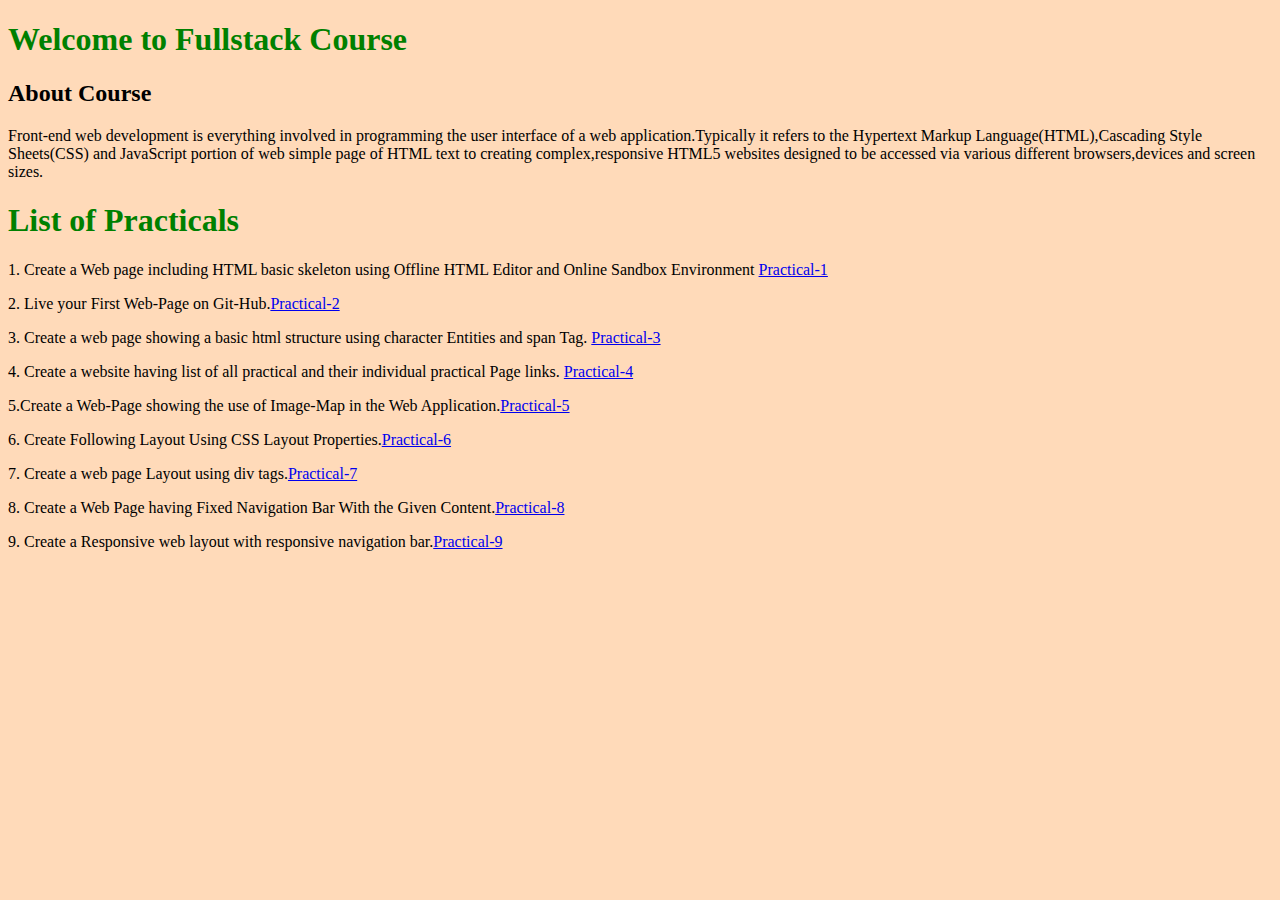
<file: index.html>
<!DOCTYPE html>
<html lang="en">
<head>
    <meta charset="UTF-8">
    <meta name="viewport" content="width=device-width, initial-scale=1.0">
    <title>Introduction to Git and Git-Hub</title>
</head>
<body style="background-color: peachpuff;">
    <h1 style="color: green;">Welcome to Fullstack Course</h1>
    <h2>About Course</h2>
    <p>Front-end web development is everything involved in programming the user interface of a web application.Typically it 
    refers to the Hypertext Markup Language(HTML),Cascading Style Sheets(CSS) and JavaScript portion of web simple page of 
    HTML text to creating complex,responsive HTML5 websites designed to be accessed via various different browsers,devices and screen sizes.</p>
    <h1 style="color: green;">List of Practicals</h1>
    <p>1. Create a Web page including HTML basic skeleton using Offline HTML Editor and Online Sandbox Environment <a href="practical/Practical1.html">Practical-1</a></p>
    <p>2. Live your First Web-Page on Git-Hub.<a href="practical/Practical2.html">Practical-2</a></p>
    <p>3. Create a web page showing a basic html structure using character Entities and span Tag. <a href="practical/Practical3.html">Practical-3</a></p>
    <p>4. Create a website having list of all practical and their individual practical Page links. <a href="practical/Practical4.html">Practical-4</a></p>
    <p>5.Create a Web-Page showing the use of Image-Map in the Web Application.<a href="practical/Practical5.html">Practical-5</a></p>
    <p>6. Create Following Layout Using CSS Layout Properties.<a href="practical/Practical6.html">Practical-6</a></p>
    <p>7. Create a web page Layout using div tags.<a href="practical/Practical7.html">Practical-7</a></p>
    <p>8. Create a Web Page having Fixed Navigation Bar With the Given Content.<a href="practical/Practical8.html">Practical-8</a></p>
    <p>9. Create a Responsive web layout with responsive navigation bar.<a href="practical/Practical9.html">Practical-9</a></p>

</body>
</html>
</file>
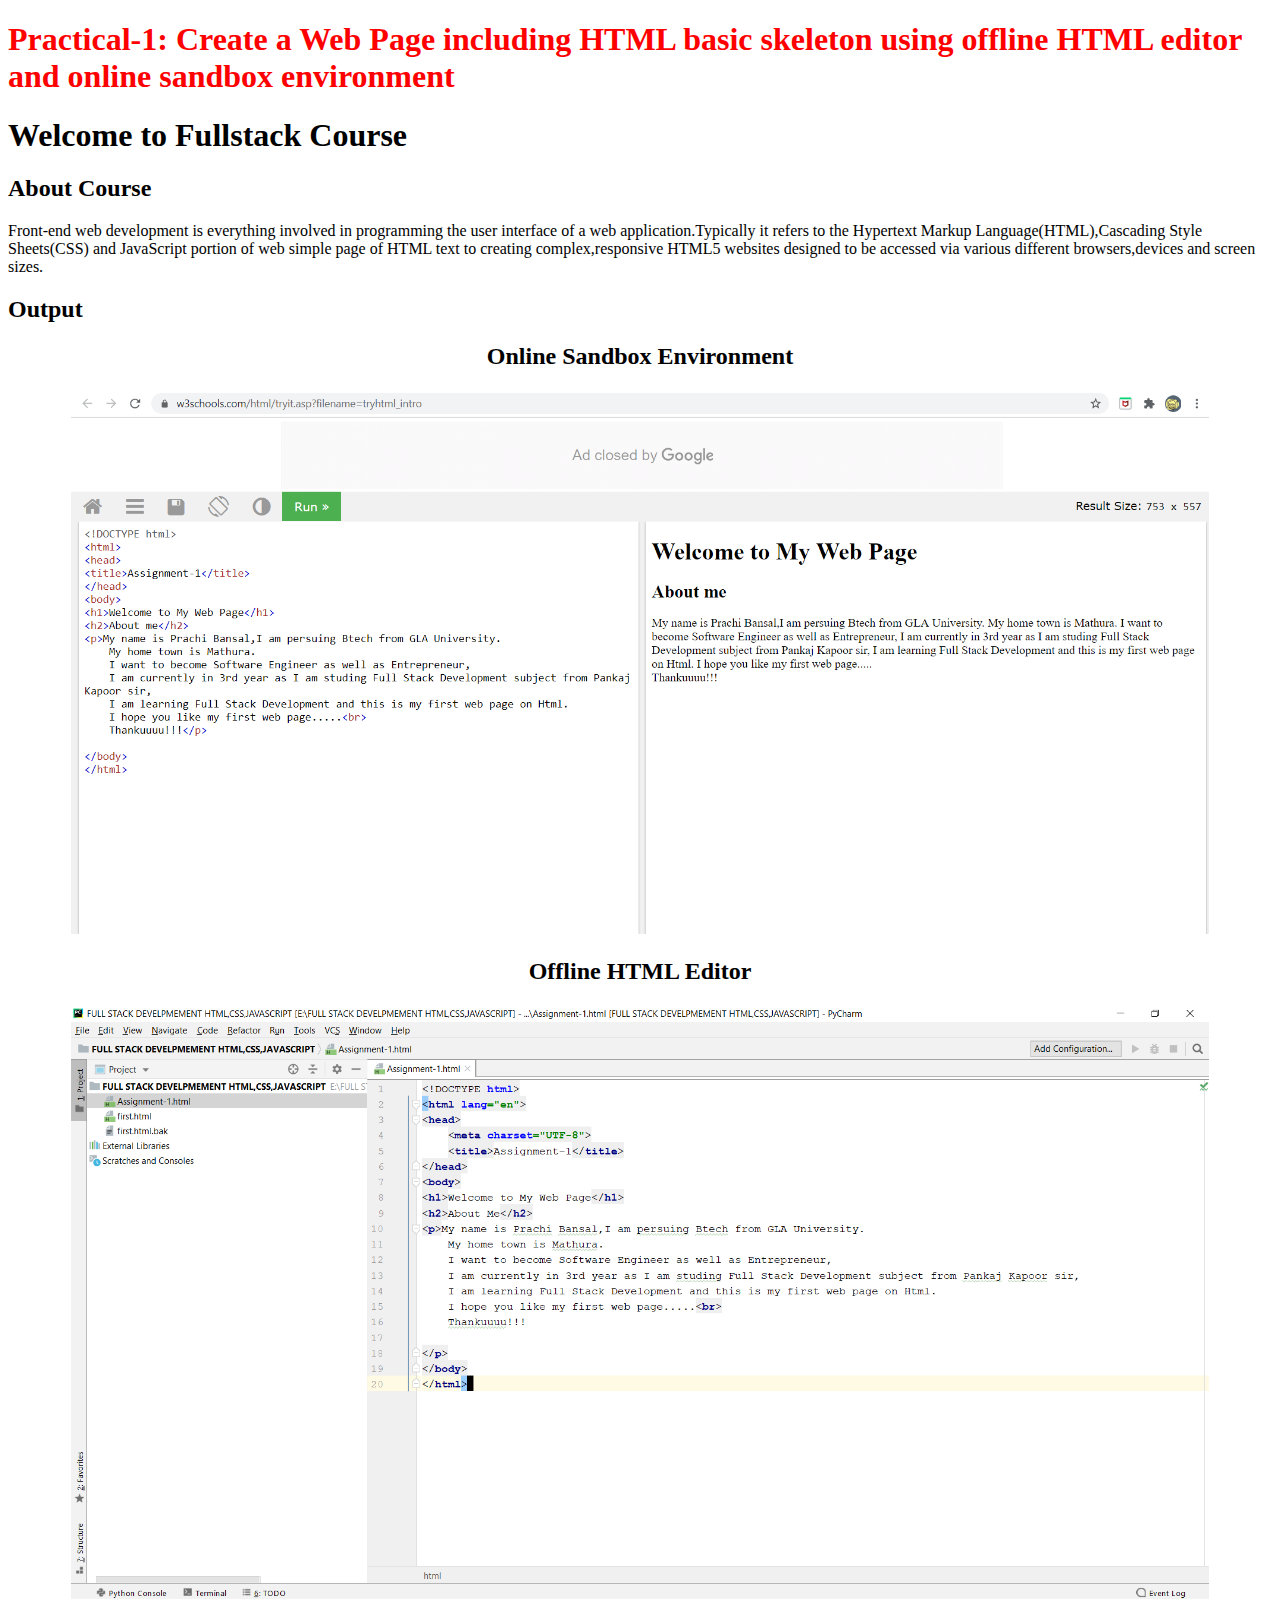
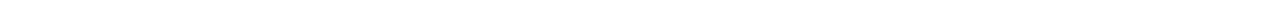
<file: practical/Practical1.html>
<!DOCTYPE html>
<html lang="en">
<head>
    <meta charset="UTF-8">
    <meta name="viewport" content="width=device-width, initial-scale=1.0">
    <title>Practical1</title>
</head>
<body>
    <h1 style="color: red;">Practical-1: Create a Web Page including HTML basic skeleton using offline HTML editor and online sandbox environment </h1>
    <h1>Welcome to Fullstack Course</h1>
    <h2>About Course</h2>
    <p>Front-end web development is everything involved in programming the user interface of a web application.Typically it 
       refers to the Hypertext Markup Language(HTML),Cascading Style Sheets(CSS) and JavaScript portion of web simple page of 
       HTML text to creating complex,responsive HTML5 websites designed to be accessed via various different browsers,devices and screen sizes.</p>
    <h2>Output</h2>
    <h2 style="text-align: center;">Online Sandbox Environment</h2>
    <p style="text-align: center;"><img style="height: 100%; width: 90%; " src="..\images\webpage1.png" alt="Online Sandbox Environment Screenshot"></p>
    <h2 style="text-align: center;">Offline HTML Editor</h2>
    <p style="text-align: center;"><img style="height: 100%; width: 90%; "src ="..\images\webpage2.png" alt="Offline HTML Editor Sreeenshot"></p>
</body>
</html>
</file>
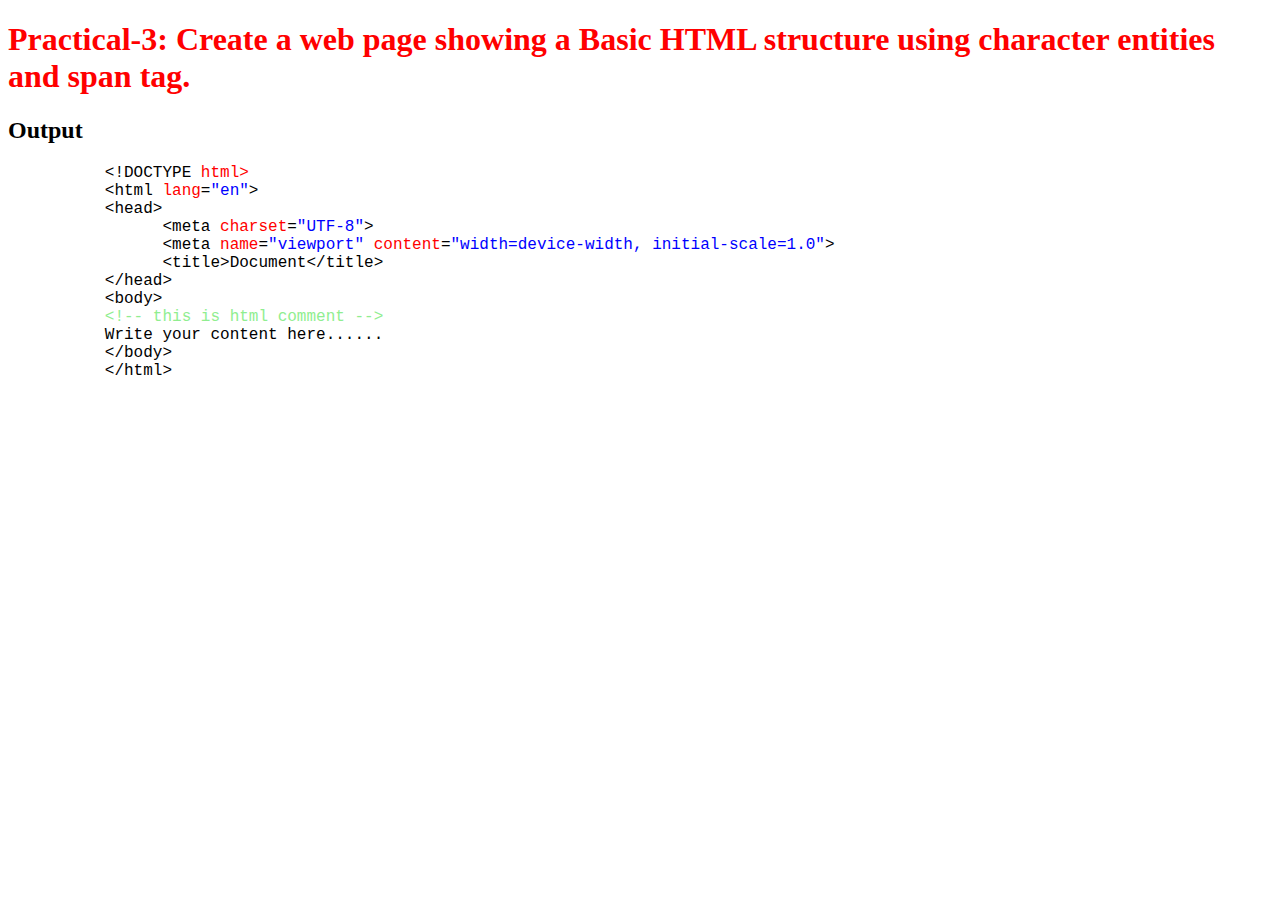
<file: practical/Practical3.html>
<!DOCTYPE html>
<html lang="en">
<head>
    <meta charset="UTF-8">
    <meta name="viewport" content="width=device-width, initial-scale=1.0">
    <title>Practical3</title>
</head>
<body>
    <h1 style="color: red;">Practical-3: Create a web page showing a Basic HTML structure using character entities and span tag.</h1>
    <h2>Output</h2>
    <pre style=" margin-left: 20px; font-family:Consolas, 'Courier New', monospace ;">
        &lt;!DOCTYPE <span style="color: red;">html&gt;</span>
        &lt;html <span style="color:red">lang</span>=<span style="color:blue">"en"</span>&gt;
        &lt;head&gt;
              &lt;meta <span style="color:red">charset</span>=<span style="color:blue">"UTF-8"</span>&gt;
              &lt;meta <span style="color: red;">name</span>=<span style="color: blue;">"viewport" </span><span style="color: red;">content</span>=<span style="color: blue;">"width=device-width, initial-scale=1.0"</span>&gt;
              &lt;title>Document&lt;/title&gt;
        &lt;/head&gt;
        &lt;body&gt;
        <span style="color:lightgreen;">&lt;!-- this is html comment --&gt;</span>
        Write your content here......
        &lt;/body&gt;
        &lt;/html&gt;
    </pre>
</body>
</html>
</file>
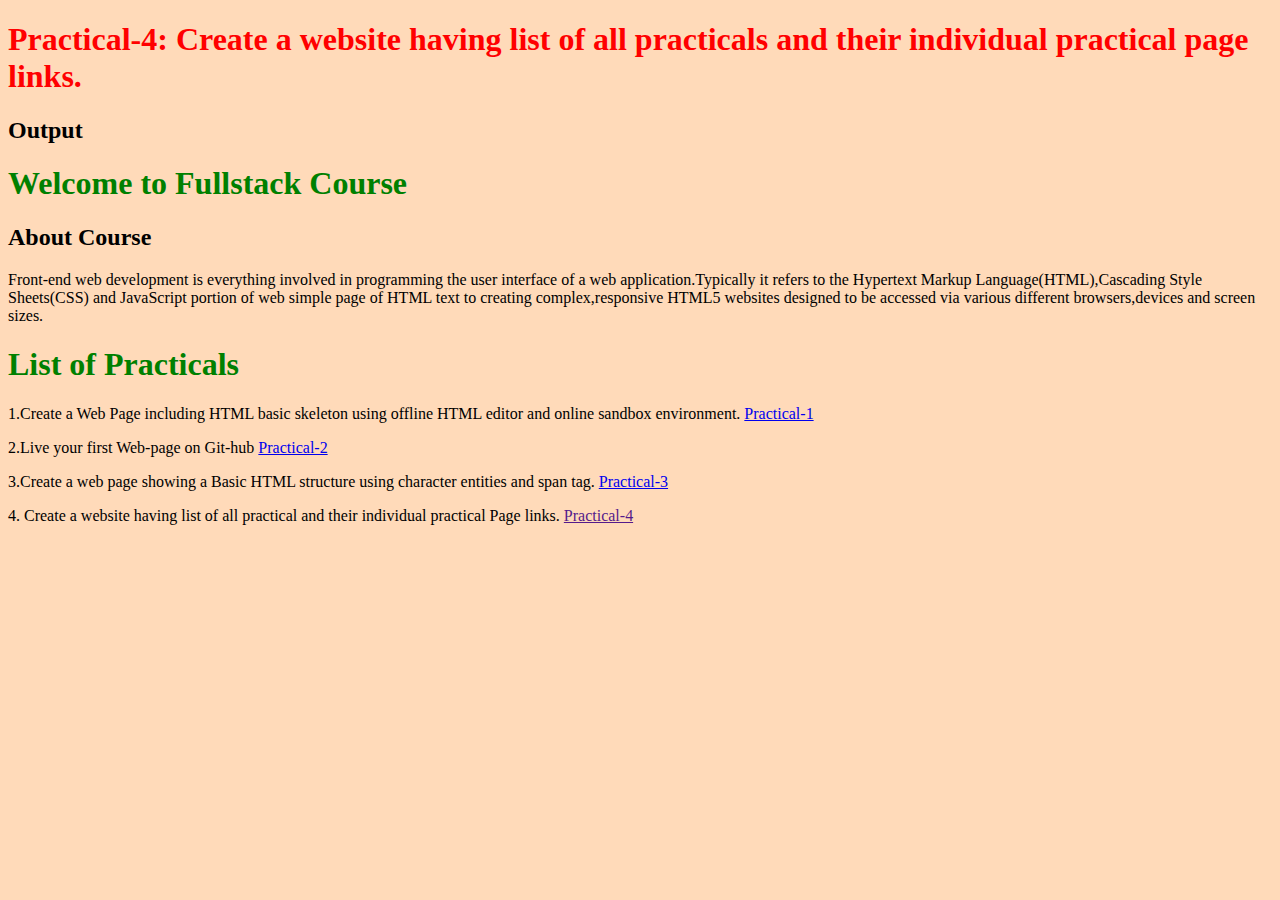
<file: practical/Practical4.html>
<!DOCTYPE html>
<html lang="en">
<head>
    <meta charset="UTF-8">
    <meta name="viewport" content="width=device-width, initial-scale=1.0">
    <title>Introduction to Git and Git-hub</title>
</head>
<body style="background-color: peachpuff;">
    <h1 style="color: red;">Practical-4: Create a website having list of all practicals and their individual practical page links.</h1>
    <h2>Output</h2>
    <h1 style="color: green;">Welcome to Fullstack Course</h1>
    <h2>About Course</h2>
    <p> Front-end web development is everything involved in programming the user interface of a web application.Typically it 
        refers to the Hypertext Markup Language(HTML),Cascading Style Sheets(CSS) and JavaScript portion of web simple page of 
        HTML text to creating complex,responsive HTML5 websites designed to be accessed via various different browsers,devices and screen sizes.</p>
    <h1 style="color: green;">List of Practicals</h1>
    <p>1.Create a Web Page including HTML basic skeleton using offline HTML editor and online sandbox environment. <a href="Practical1.html">Practical-1</a></p>
    <p>2.Live your first Web-page on Git-hub <a href="Practical2.html">Practical-2</a></p>
    <p>3.Create a web page showing a Basic HTML structure using character entities and span tag. <a href="Practical3.html">Practical-3</a></p>
    <p>4. Create a website having list of all practical and their individual practical Page links. <a href="" target="_self">Practical-4</a></p>

</body>
</html>
</file>
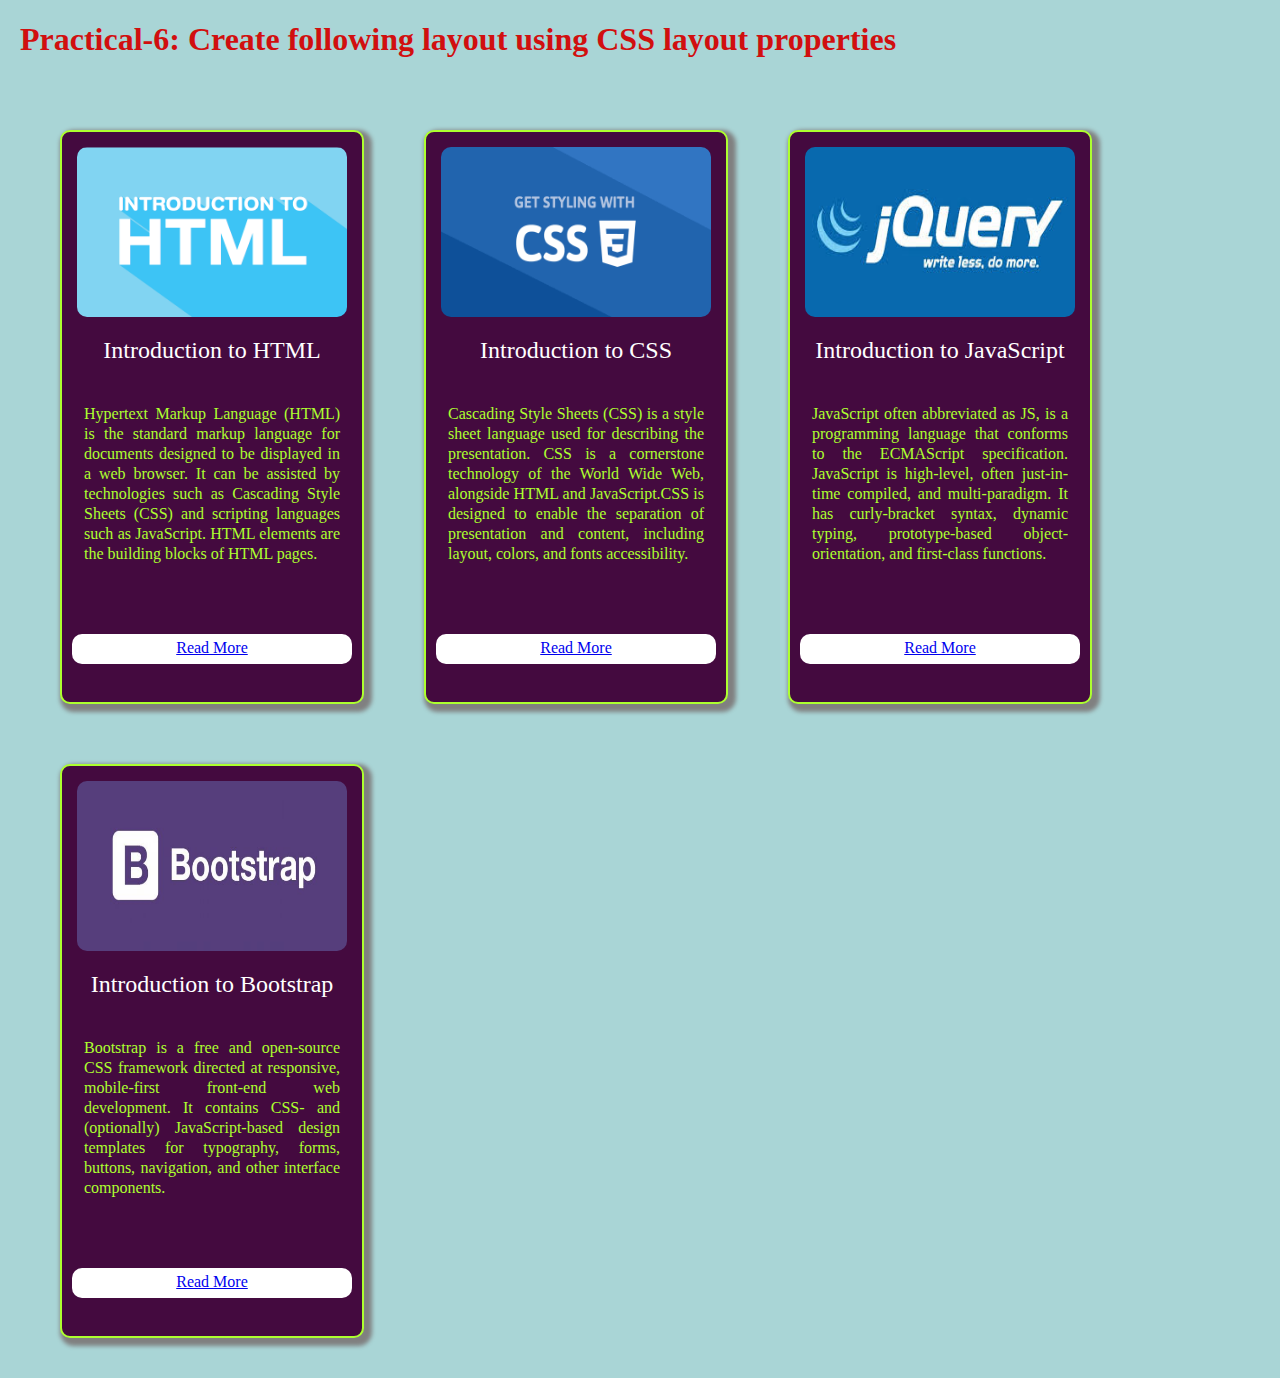
<file: practical/Practical6.html>
<!DOCTYPE html>
<html lang="en">
<head>
    <meta charset="UTF-8">
    <meta name="viewport" content="width=device-width, initial-scale=1.0">
    <title>Practical-6</title>
    <style>
        body{
            background-color: rgb(169, 213, 214);
            margin: 20px;
        }
        h1{
            font-family:'Times New Roman', Times, serif;
            color: rgb(209, 15, 15);
        }
        .maindiv{
           display: block;
            margin-left: auto;
            margin-right: auto;  
            margin-top: 10px;
           padding: 10px;
           width: 100%;
           float: left;
           padding: 10px;
        }

        .box{
             /* display:inline-flexbox; */
            background-color:rgb(68, 10, 63) ;
            box-shadow: 4px 4px 4px 4px grey;
            float: left;
            width: 300px;  
            border-radius: 10px;
            margin: 30px;
            border:2px solid greenyellow;
            /* height: 100%; */
            height:570px
            
            

        }
        .box-img img{
            display: block;
            margin-left: auto;
            margin-right: auto;
            margin-top: 15px;
            border-radius: 10px;
            width: 90%;

            height: 170px;
            
                        
        }
        .title h2{
            text-align: center;
            width: 100%;
            color:white;
            font-weight: normal;
            
           
        }
        .description{
            padding: 20px;
            color:greenyellow;
            text-align:justify;
            font-weight: 500;
            line-height: 20px;
            margin: 2px;
            /* height: 200px; */
            
        }
        .link{
           
           /* display: block; */
            /* box-sizing: border-box; */
            background-color:white;
            color:rgb(68, 10, 63);
            margin-left: 10px;
            margin-right: 10px;
            height: 30px;
            margin-bottom: 20px;
            border-radius: 10px;
            margin-top:50px;
            
        }
        .link a{
            padding: 5px;
            margin-left: auto;
            margin-right: auto;     
            text-align: center;
            display: block;
        }
        .link a:hover{
            background-color:yellowgreen;
            cursor:pointer;
            border-radius: 10px;
            color:ivory;
            font-weight: bolder;
            transition: 1s;
            

        }
        
    </style>
</head>
<body>
    <h1>Practical-6: Create following layout using CSS layout properties</h1>

    <div class="maindiv">
        
        <div class="box">
            <div class="box-img"> 
                 <img src="../images/html.png" >
            </div>
       
        <div class="title">
            <h2>Introduction to HTML</h2>
        </div>
        <div class="description">
            Hypertext Markup Language (HTML) is the standard markup language for documents
             designed to be displayed in a web browser. 
             It can be assisted by technologies such as Cascading Style Sheets (CSS) and 
             scripting languages such as JavaScript.
             HTML elements are the building blocks of HTML pages.
        </div>
        <div class="link" >
            <a href="Practical5A.html">Read More</a>
        </div>
    <!-- klklklkkl -->
</div>
    <div class="box">
        <div class="box-img"> 
             <img src="../images/css.png" >
        </div>
   
    <div class="title">
        <h2>Introduction to CSS</h2>
    </div>
    <div class="description">
        Cascading Style Sheets (CSS) is a style sheet language 
        used for describing the presentation.
         CSS is a cornerstone technology of the World Wide Web, alongside HTML and JavaScript.CSS is designed to enable 
         the separation of presentation and content, including layout, colors, and fonts
        accessibility.
         
    </div>
    <div class="link">
        <a href="Practical5B.html">Read More</a>
    </div>
    </div>

<div class="box">
    <div class="box-img"> 
         <img src="../images/jquery1.jpg" >
    </div>

<div class="title">
    <h2>Introduction to JavaScript</h2>
</div>
<div class="description">
             JavaScript often abbreviated as JS, is a programming language that conforms to the ECMAScript specification. 
            JavaScript is high-level, often just-in-time compiled, and multi-paradigm.
             It has curly-bracket syntax, dynamic typing, prototype-based object-orientation, and first-class functions.
            
             
</div>
<div class="link">
        <a href="Practical5C.html">Read More</a>
</div>
</div>

<div class="box">
    <div class="box-img"> 
         <img src="../images/bootstrap.jpg"  >
    </div>

<div class="title">
    <h2>Introduction to Bootstrap</h2>
</div>
<div class="description">
    Bootstrap is a free and open-source CSS framework 
    directed at responsive, mobile-first front-end web development.
     It contains CSS- and (optionally) JavaScript-based design templates 
     for typography, forms, buttons, navigation, and other interface components.
     
</div>
<div class="link">
    <a href="Practical5D.html">Read More</a>
</div>
</div>



</div>
    


</body>
</html>
</file>
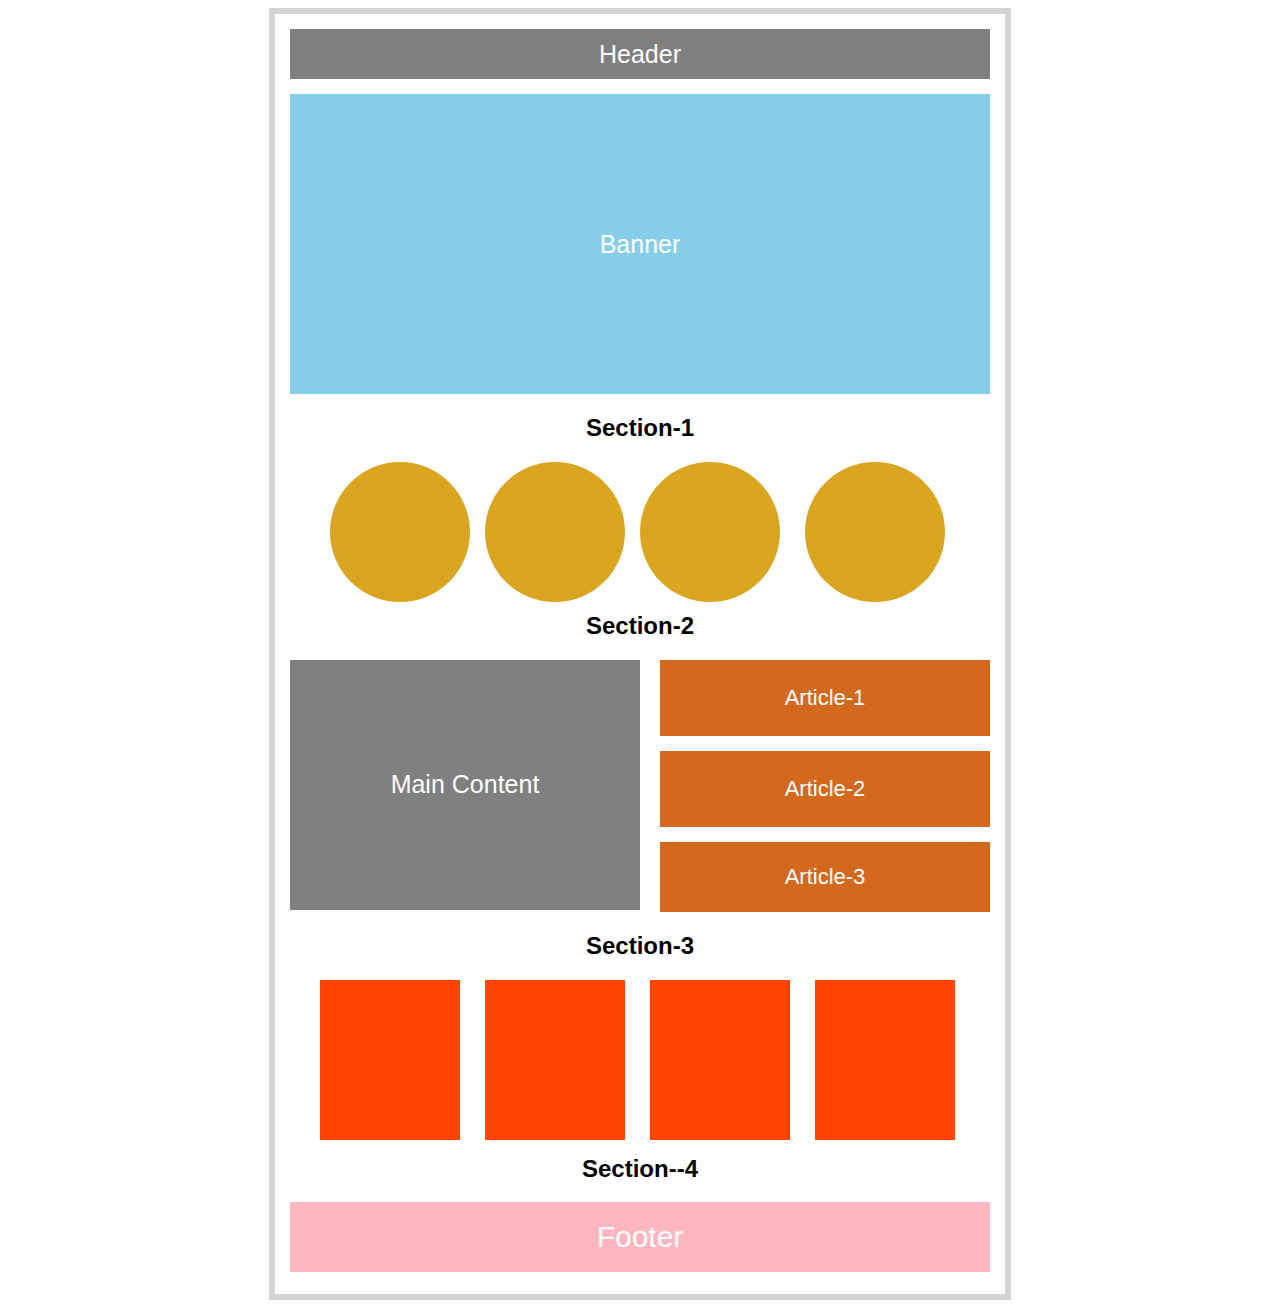
<file: practical/Practical7.html>
<!DOCTYPE html>
<html lang="en">
<head>
    <meta charset="UTF-8">
    <meta name="viewport" content="width=device-width, initial-scale=1.0">
    <title>Layout</title>
    <style>
        #container{
                border: 6px solid lightgray;
                width: 700px;
                padding: 15px;
                margin: 0px auto;
                height: 1250px;
        }
        #header{
            text-align: center;
            background-color:gray;
            height: 50px;
            margin-bottom: 15px;
            display: flex;
            justify-content: center;
            align-items: center;
            font-size: 25px;
            color: white;
            font-family: Arial, Helvetica, sans-serif;
        }
        #Banner{
            text-align: center;
            background-color:skyblue;
            height: 300px;
            margin-bottom: 15px;
            display: flex;
            justify-content: center;
            align-items: center;
            font-size: 25px;
            color: white;
            font-family: Arial, Helvetica, sans-serif;
        }
        #leftsidebar {
        /* height: 515px; */
        /* border: solid blue; */
        float: left;
        width: 350px;
        height: 250px;
        /* border: solid green; */
        background-color:gray;
        display: flex;
        justify-content: center;
        align-items: center;
        font-size: 25px;
        color: white;
        margin-right: 20px;
        font-family: Arial, Helvetica, sans-serif;
      }
      #rightsidebar{
          margin-left: 10px;
      }
      #Article1 {
        width: 330px;
        height: 76px;
        background-color: chocolate;
        margin-bottom: 15px;
        display: flex;
        justify-content: center;
        align-items: center;
        font-size: 22px;
        color: white;
        font-family: Arial, Helvetica, sans-serif;
      }
      #Article2 {
        width: 330px;
        height: 76px;
        background-color: chocolate;
        margin-bottom: 15px;
        display: flex;
        justify-content: center;
        align-items: center;
        font-size: 22px;
        color: white;
        font-family: Arial, Helvetica, sans-serif;
      }
      #Article3 {
        width: 330px;
        height: 70px;
        background-color: chocolate;
        margin-bottom: 15px;
        display: flex;
        justify-content: center;
        align-items: center;
        font-size: 22px;
        color: white;
        font-family: Arial, Helvetica, sans-serif;
      }
      #circle{
          width: 120px;
          border-radius: 500px;
          border: goldenrod;
          background-color:goldenrod;
          height: 100px;
          text-align: center;
          color:goldenrod;
          padding-top: 20px;
          padding-right: 10px;
          padding-bottom: 20px;
          padding-left: 10px;
          float: left;
          margin-right: 15px;
          margin-bottom: 10px;
          margin-left: 40px;
      }
      #circle1{
          width: 120px;
          border-radius: 500px;
          border: goldenrod;
          background-color:goldenrod;
          height: 100px;
          text-align: center;
          color:goldenrod;
          padding-top: 20px;
          padding-right: 10px;
          padding-bottom: 20px;
          padding-left: 10px;
          float: left;
          margin-right: 15px ;
          margin-bottom: 10px;
      }
      #circle2{
          width: 120px;
          border-radius: 500px;
          border: goldenrod;
          background-color:goldenrod;
          height: 100px;
          text-align: center;
          color:goldenrod;
          padding-top: 20px;
          padding-right: 10px;
          padding-bottom: 20px;
          padding-left: 10px;
          float: left;
          margin-right: 25px;
          margin-bottom: 10px;
      }
      #circle3{
          width: 120px;
          border-radius: 500px;
          border: goldenrod;
          background-color:goldenrod;
          height: 100px;
          text-align: center;
          color:goldenrod;
          padding-top: 20px;
          padding-right: 10px;
          padding-bottom: 20px;
          padding-left: 10px;
          float: left;
          margin-bottom: 10px;
          margin-right: 4px;
      }
      #box1{
          width: 20%;
          height: 160px;
          text-align: center;
          border: orangered ;
          margin-left: 5px;  
          float: left; 
          margin-right: 20px;  
          margin-left: 30px;
          background-color: orangered;
          color: orangered;
          margin-bottom: 15px;
          }
          #box2{
          width: 20%;
          height: 160px;
          text-align: center;
          border: orangered;
          margin-left: 5px; 
          float: left; 
          margin-right: 20px; 
          background-color: orangered;
          color: orangered;
          margin-bottom: 15px;
          }
          #box3{
          width: 20%;
          height: 160px;
          text-align: center;
          border: orangered;
          margin-left: 5px;  
          float: left; 
          margin-right: 20px; 
          background-color: orangered;
          color: orangered;
          margin-bottom: 15px;
          }
          #box4{
          width: 20%;
          height: 160px;
          text-align: center;
          border: orangered ;
          margin-left: 5px; 
          float: left; 
          background-color: orangered;
          margin-bottom: 15px;
          color: orangered;
          }
          #footer {
            background-color:lightpink;
            height: 70px;
            margin-top: 15px;
            border: lightpink;
            display: flex;
            justify-content: center;
            align-items: center;
            font-size: 30px;
            color: white;
            font-family: Arial, Helvetica, sans-serif;
            
      }

      

    </style>
</head>
<body>
    <div id="container">
        <div id="header">Header</div>
        <div id="Banner">Banner</div>
        <h2 style="text-align: center ; font-family: Arial, Helvetica, sans-serif;">Section-1</h2>
        <div id="circle">Circle</div>
        <div id="circle1">Circle1</div>
        <div id="circle2">Circle2</div>
        <div id="circle3">Circle3</div>
        <h2 style="text-align: center; font-family: Arial, Helvetica, sans-serif;">Section-2</h2>
        <div id="content">
            <div id="leftsidebar">Main Content</div>
            <div id="rightsidebar">
                <div id="Article1">Article-1</div>
                <div id="Article2">Article-2</div>
                <div id="Article3">Article-3</div>
            </div>
        </div>
        <h2 style="text-align: center; font-family: Arial, Helvetica, sans-serif;">Section-3</h2>
        <div id="box1">Box1</div>
        <div id="box2">Box1</div>
        <div id="box3">Box1</div>
        <div id="box4">Box1</div>
        <h2 style="text-align: center; font-family: Arial, Helvetica, sans-serif;">Section--4</h2>
        <div id="footer">Footer</div>
    </div>
</body>
</html>
</file>
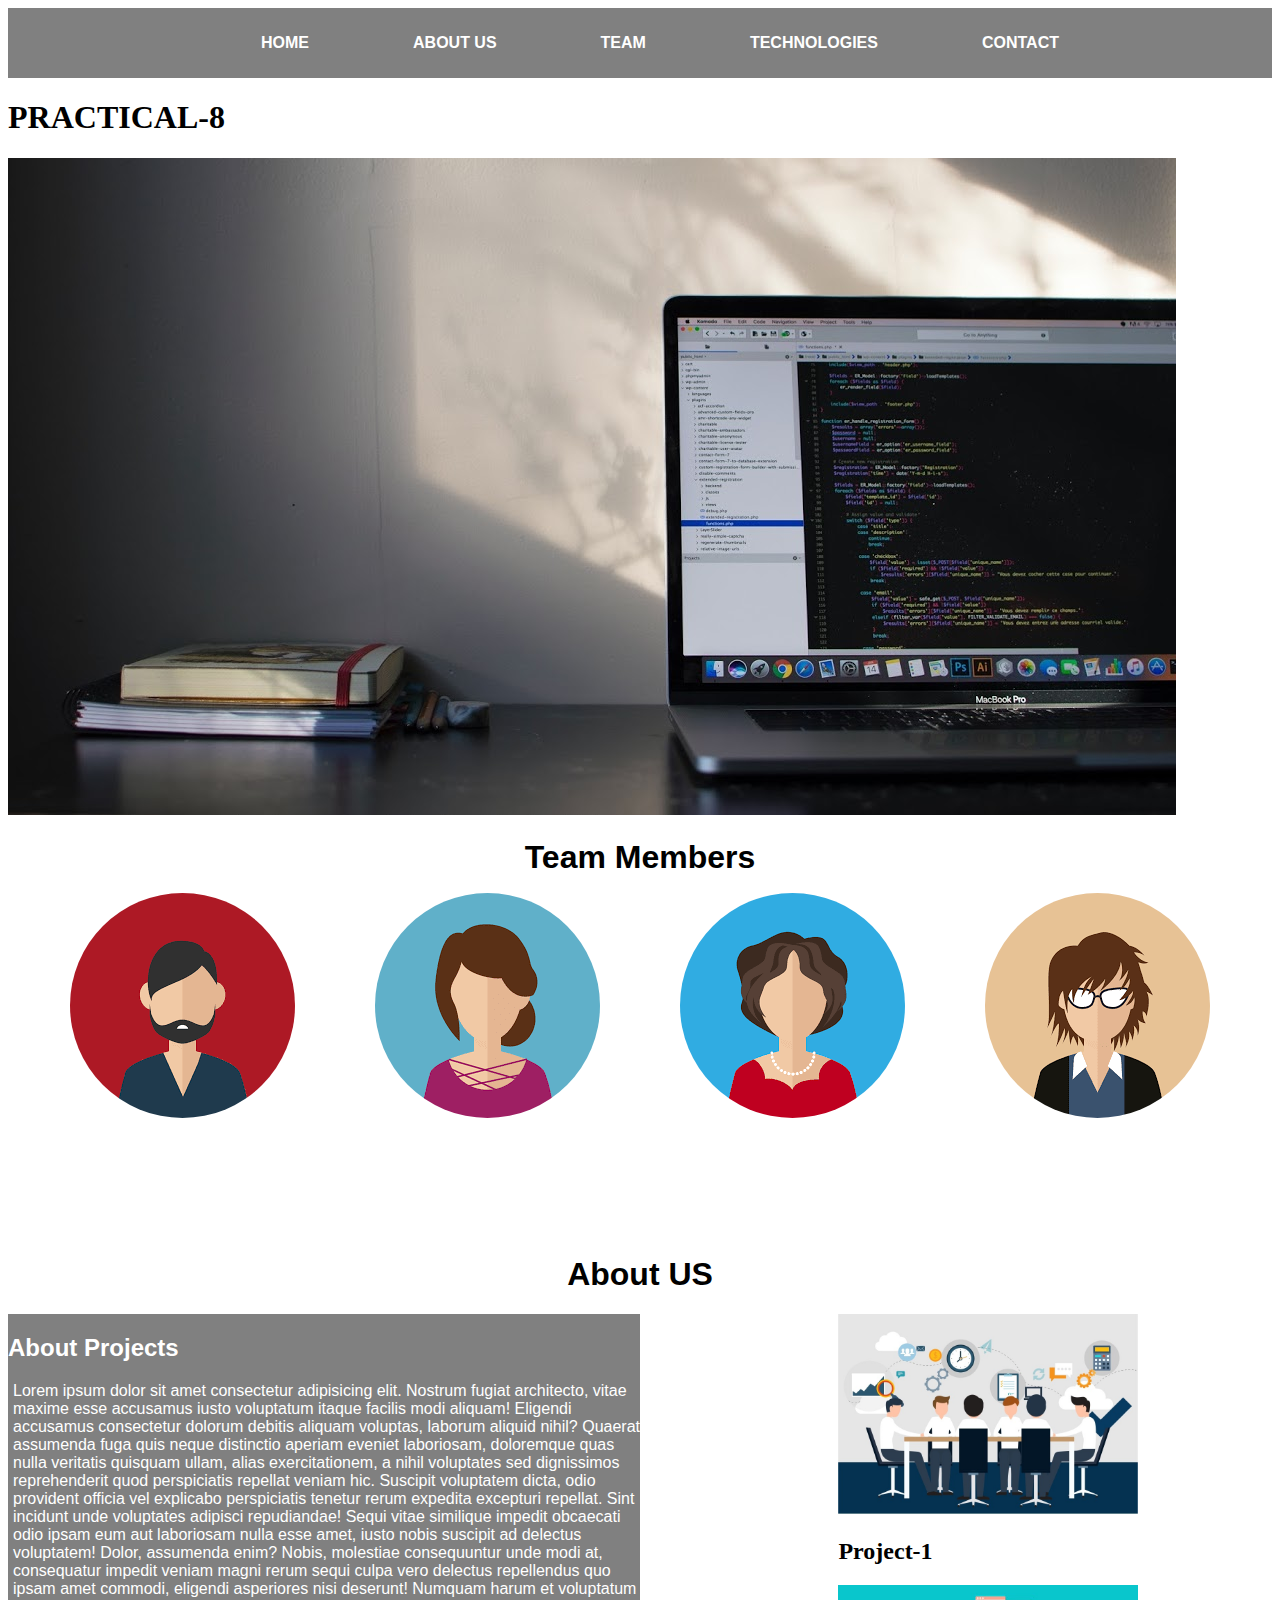
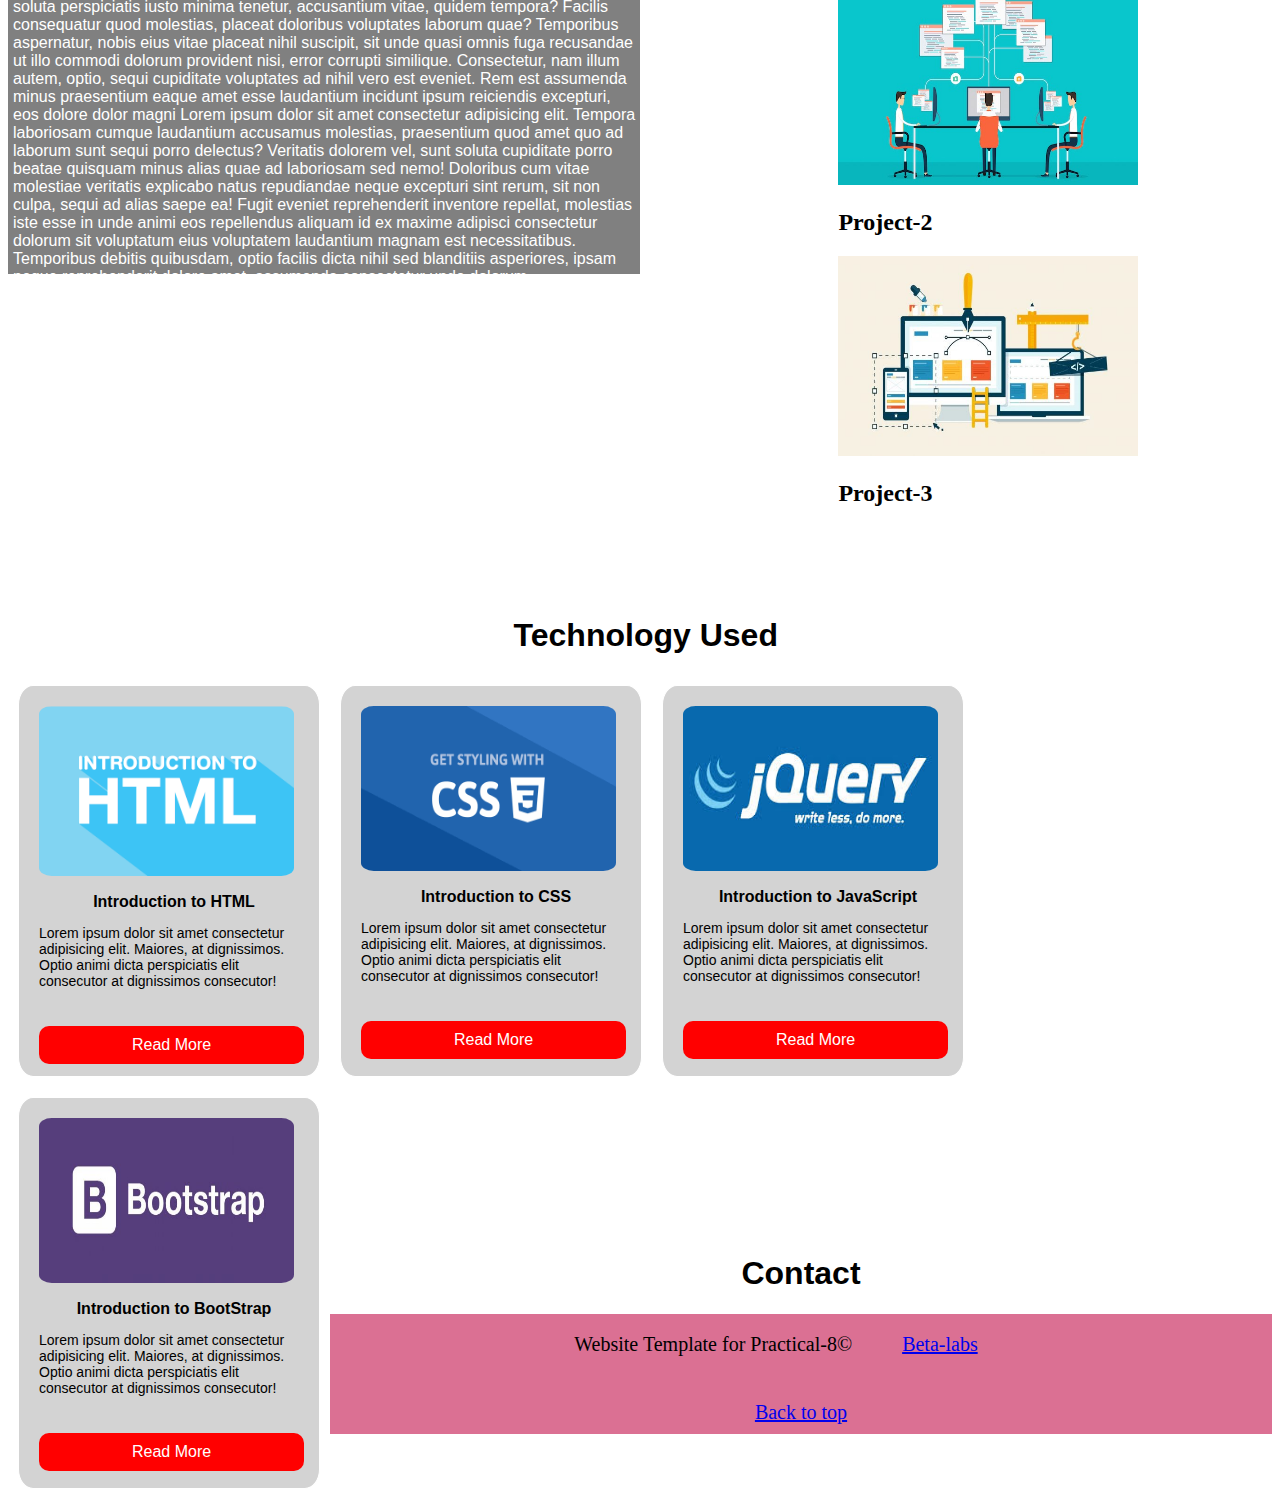
<file: practical/Practical8.html>
<!DOCTYPE html>
<html lang="en">
<head>
    <meta charset="UTF-8">
    <meta name="viewport" content="width=device-width, initial-scale=1.0">
    <title>Practical-8</title>
</head>
<link rel="stylesheet" href="../css/style.css">
<body>
    <div class="header">
    <ul>
        <li><a href="#">HOME</a></li>
        <li><a href="#AboutUS">ABOUT US</a></li>
        <li><a href="#TeamMembers">TEAM</a></li>
        <li><a href="#TechnologyUsed">TECHNOLOGIES</a></li>
        <li><a href="#Contact">CONTACT</a></li>
    </ul>
    </div>
    <h1 id="HOME">PRACTICAL-8</h1>
    <div class="square-image">
        <img class=""sq-img-1" src="../images/img1.jpg" >
    </div>
    <h1 id="TeamMembers">Team Members</h1>
    <div id="images">
        <img class="img" src="../images/img2.png">
        <img class="img" src="../images/img3.png">
        <img class="img" src="../images/img4.png">
        <img class="img" src="../images/img5.png">
    </div>
    <h1 id="AboutUS">About US</h1>
    <div class="container">
        <div id="leftsidebar">
            <h2 style="font-family: Arial, Helvetica, sans-serif; font-weight: bold; color: white;">About Projects</h2>
            <p id="p1">Lorem ipsum dolor sit amet consectetur adipisicing elit. Nostrum fugiat architecto, vitae maxime esse accusamus iusto voluptatum itaque facilis modi aliquam! Eligendi accusamus consectetur dolorum debitis aliquam voluptas, laborum aliquid nihil? Quaerat assumenda fuga quis neque distinctio aperiam eveniet laboriosam, doloremque quas nulla veritatis quisquam ullam, alias exercitationem, a nihil voluptates sed dignissimos reprehenderit quod perspiciatis repellat veniam hic. Suscipit voluptatem dicta, odio provident officia vel explicabo perspiciatis tenetur rerum expedita excepturi repellat. Sint incidunt unde voluptates adipisci repudiandae! Sequi vitae similique impedit obcaecati odio ipsam eum aut laboriosam nulla esse amet, iusto nobis suscipit ad delectus voluptatem! Dolor, assumenda enim? Nobis, molestiae consequuntur unde modi at, consequatur impedit veniam magni rerum sequi culpa vero delectus repellendus quo ipsam amet commodi, eligendi asperiores nisi deserunt! Numquam harum et voluptatum soluta perspiciatis iusto minima tenetur, accusantium vitae, quidem tempora? Facilis consequatur quod molestias, placeat doloribus voluptates laborum quae? Temporibus aspernatur, nobis eius vitae placeat nihil suscipit, sit unde quasi omnis fuga recusandae ut illo commodi dolorum provident nisi, error corrupti similique. Consectetur, nam illum autem, optio, sequi cupiditate voluptates ad nihil vero est eveniet. Rem est assumenda minus praesentium eaque amet esse laudantium incidunt ipsum reiciendis excepturi, eos dolore dolor magni Lorem ipsum dolor sit amet consectetur adipisicing elit. Tempora laboriosam cumque laudantium accusamus molestias, praesentium quod amet quo ad laborum sunt sequi porro delectus? Veritatis dolorem vel, sunt soluta cupiditate porro beatae quisquam minus alias quae ad laboriosam sed nemo! Doloribus cum vitae molestiae veritatis explicabo natus repudiandae neque excepturi sint rerum, sit non culpa, sequi ad alias saepe ea! Fugit eveniet reprehenderit inventore repellat, molestias iste esse in unde animi eos repellendus aliquam id ex maxime adipisci consectetur dolorum sit voluptatum eius voluptatem laudantium magnam est necessitatibus. Temporibus debitis quibusdam, optio facilis dicta nihil sed blanditiis asperiores, ipsam neque reprehenderit dolore amet, assumenda consectetur unde dolorum</p>
        </div>
        <div id="rightsidebar">
            <div class="square image">
            <img class=""sq-img-1" src="../images/img6.jpg" width="300"  height="200"  >
            <h2 >Project-1</h2>
            </div>
            <div class="square image">
            <img class=""sq-img-1" src="../images/img7.jpeg" width="300"  height="200" >
            <h2 >Project-2</h2>
            </div>
            <div class="square image">
            <img class=""sq-img-1" src="../images/img8.jpg" width="300"  height="200" >
            <h2 >Project-3</h2>
            </div>
        </div>
    </div>
    <h1 id="TechnologyUsed">Technology Used</h1>
    <div id="boxes">
        <div class="box">
            <img id="img1" src="../images/html.png" >
        <h2 style="text-align: center; font-family: Arial, Helvetica, sans-serif; font-size: medium;">Introduction to HTML</h2>
        <p style="font-family: Arial, Helvetica, sans-serif; font-size: 14px;">Lorem ipsum dolor sit amet consectetur adipisicing elit. Maiores, at dignissimos. Optio animi dicta perspiciatis elit consecutor at dignissimos consecutor!</p>
        <a href="./Practical5A.html">Read More</a>
        </div>
    
        <div class="box">
            <img id ="img2" src="../images/css.png">
            <h2 style="text-align: center; font-family: Arial, Helvetica, sans-serif; font-size: medium;">Introduction to CSS</h2>
            <p style="font-family: Arial, Helvetica, sans-serif; font-size: 14px;">Lorem ipsum dolor sit amet consectetur adipisicing elit. Maiores, at dignissimos. Optio animi dicta perspiciatis elit consecutor at dignissimos consecutor!</p>
            <a href="./Practical5B.html">Read More</a>
        </div>
    
        <div class="box">
            <img id ="img3" src="../images/jquery1.jpg">
            <h2 style="text-align: center; font-family: Arial, Helvetica, sans-serif; font-size: medium;">Introduction to JavaScript</h2>
            <p style="font-family: Arial, Helvetica, sans-serif; font-size: 14px;">Lorem ipsum dolor sit amet consectetur adipisicing elit. Maiores, at dignissimos. Optio animi dicta perspiciatis elit consecutor at dignissimos consecutor!</p>
            <a href="./Practical5C.html">Read More</a>
        </div>
    
        <div class="box">
            <img id ="img4" src="../images/bootstrap.jpg">
            <h2 style="text-align: center; font-family: Arial, Helvetica, sans-serif; font-size: medium;">Introduction to BootStrap</h2>
            <p style="font-family: Arial, Helvetica, sans-serif; font-size: 14px;">Lorem ipsum dolor sit amet consectetur adipisicing elit. Maiores, at dignissimos. Optio animi dicta perspiciatis elit consecutor at dignissimos consecutor!</p>
            <a href="./Practical5D.html">Read More</a>
        </div>
    </div>
    <h1 id="Contact">Contact</h1>
        <div id="footer">
            <p id="template">Website Template for Practical-8&#169<a href="https://www.beta-labs.in/">Beta-labs</a>
            </p>
            <a id="back" href="#top" target="">Back to top</a>
        </div>
    </body>
</body>
</html>
</file>
<file: css/style.css>
*{
    scroll-behavior: smooth;
    scroll-margin-top: 130px;
}
.header{
    list-style: none;
    background-color: gray;
    height: 70px;
    align-items: center;
    text-align: center;
    position: sticky;
    top: 0;
    width: 100%;
    overflow: hidden;
    
}
.header ul li a{
    text-decoration: none;
    color: white;
    font-family: Arial, Helvetica, sans-serif;
    display: block;
}
.header ul li{
    display: inline-block;
    /*padding: 18px 70px; */
    font-weight: bolder;
}
.header ul li a:hover{
    background-color: white;
    color: black;

}
a{
    padding: 10px 50px ;
    text-align: center;
    align-items: center;
}
#heading{
   background-image: url(../img/img1.jpg);
   padding-bottom: 600px;
   overflow: hidden;
   margin-top: 40px;
   padding-left: 10px;
   font-family: Arial, Helvetica, sans-serif;
   font-weight: 600;
   color: white;
   padding-top: 10px;
   font-size: 65px;
}
#TeamMembers{
    text-align: center;
    margin-top: 20px;
    font-family: Arial, Helvetica, sans-serif;
    font-weight: bold;
}
#images{
    display: flex;
    width: 100%;
    height: 200px;
    justify-content: center;
    align-items: center;
    margin-bottom: 150px;
    margin-top: 30px;
}
#images::after{
    content: '';
    display: block;
    clear: both;
}
.img{
    border-radius: 50%;
    display: inline-block;
    margin: 10px 40px;
}

#AboutUS{
    text-align: center;
    margin-top: 20px;
    font-family: Arial, Helvetica, sans-serif;
    font-weight: bold;
}
#leftsidebar{
    float: left;
    border: 1px;
    width: 50%;
    height: 560px;
    background-color: gray;
}
#p1{
    padding-left: 5px;
    color: white;
    font-family: Arial, Helvetica, sans-serif;
}
.Project1{
    background-image: url(../img/img6.jpg);
    height: 180px;
    text-align: center;
    font-family: Arial, Helvetica, sans-serif;
    font-weight: bold;
    margin-bottom: 10px;
}
.Project2{
    background-image: url(../img/img7.jpeg);
    height: 180px;
    text-align: center;
    font-family: Arial, Helvetica, sans-serif;
    font-weight: bold;
    margin-bottom: 10px;
}
.Project3{
    background-image: url(../img/img8.jpg);
    height: 180px;
    text-align: center;
    font-family: Arial, Helvetica, sans-serif;
    font-weight: bold;
}
#rightsidebar{
    float: right;
    width: 49%;
}
#TechnologyUsed{
    display: inline-block;
    text-align: center;
    justify-content: center;
    align-items: center;
    margin-top: 90px;
    font-family: Arial, Helvetica, sans-serif;
    font-weight: bold;
    padding-left: 40%;
}
.box{
    width: 270px;
    height: 350px;
    border: 1px solid white;
    padding: 20px;
    padding-right: 10px;
    border-radius: 5%;
    background-color:lightgrey;
    float: left;
    margin: 10px;
}
#img1{
    width: 255px;
    border-radius: 5%;
}
#img2{
    width: 255px;
    border-radius: 5%;
    height: 47%;
}
#img3{
    width: 255px;
    border-radius: 5%;
    height: 47%;
}
#img4{
    width: 255px;
    border-radius: 5%;
    height: 47%;
}
#boxes p{
    width: 270px;
    height: 100px;
    margin-bottom: 1px;
}
 .box a{
   color: white;
   background-color: red;
   text-decoration: none;
   text-align: center;
   display: block;
   margin-top: auto;
   margin-right: 5px;
   margin-bottom: auto;
   margin-left: 0.1px;
   padding: 10px;
   border-radius: 10px;
   font-family: Arial, Helvetica, sans-serif;
}
#boxes a:hover{
    background-color: blue;
}
#boxes{
    align-items: center;
    justify-content: center;
}
#footer {
    background-color: palevioletred;
    height: 120px;
    display: flex;
    justify-content: center;
    align-items: center;
    flex-direction: column;
}
#template {
    order: 1;
    font-size: 20px;
    color: black;
}

#back {
    margin-top: 15px;
    font-size: 20px;
     order: 2;
}
#Contact{
    text-align: center;
    margin-top: 580px;
    font-family: Arial, Helvetica, sans-serif;
    font-weight: bold;
}
.image{
    width: 40%;
    height: 40%;
    display: block;
    margin-left: auto;
    margin-right: auto;
}
.pages{
    color: white;
    background-color: grey;
    padding-left: 1%;
    padding-top: 1%;
    padding-right: 1%;
}
</file>
